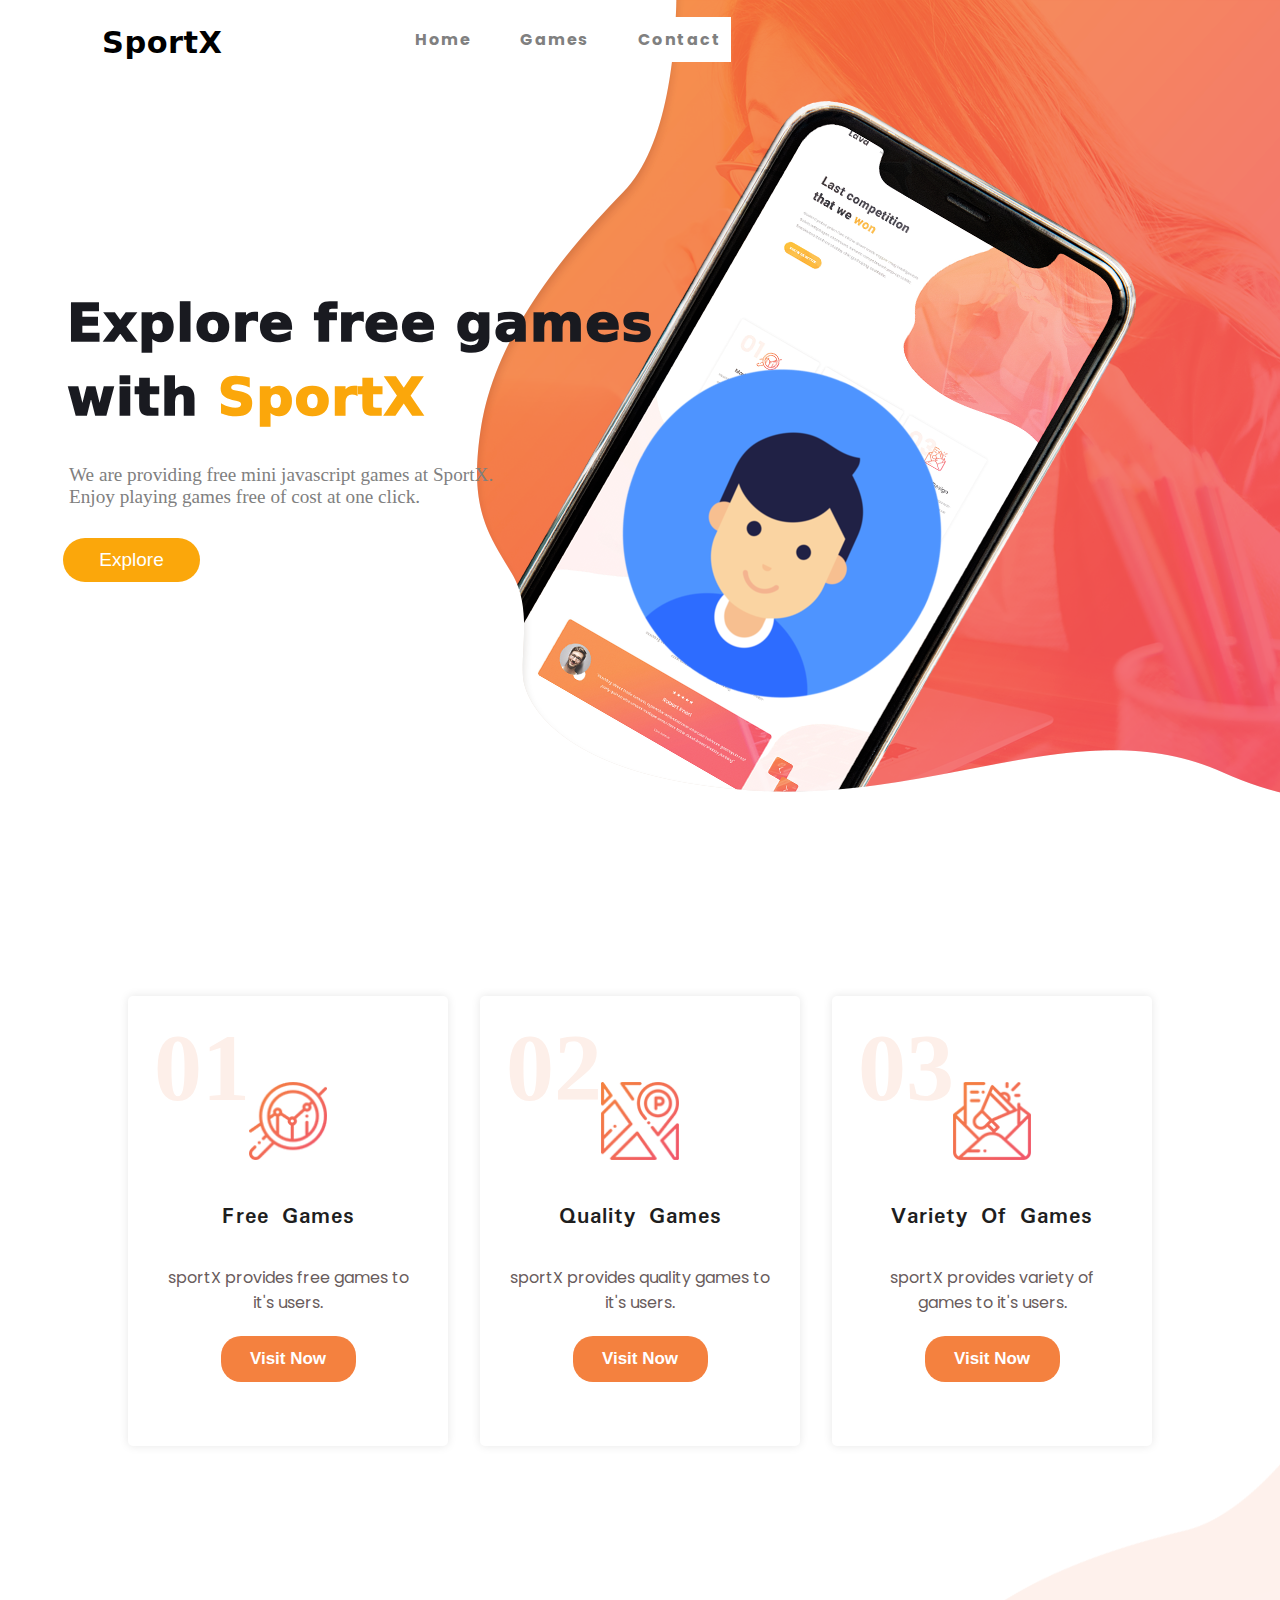
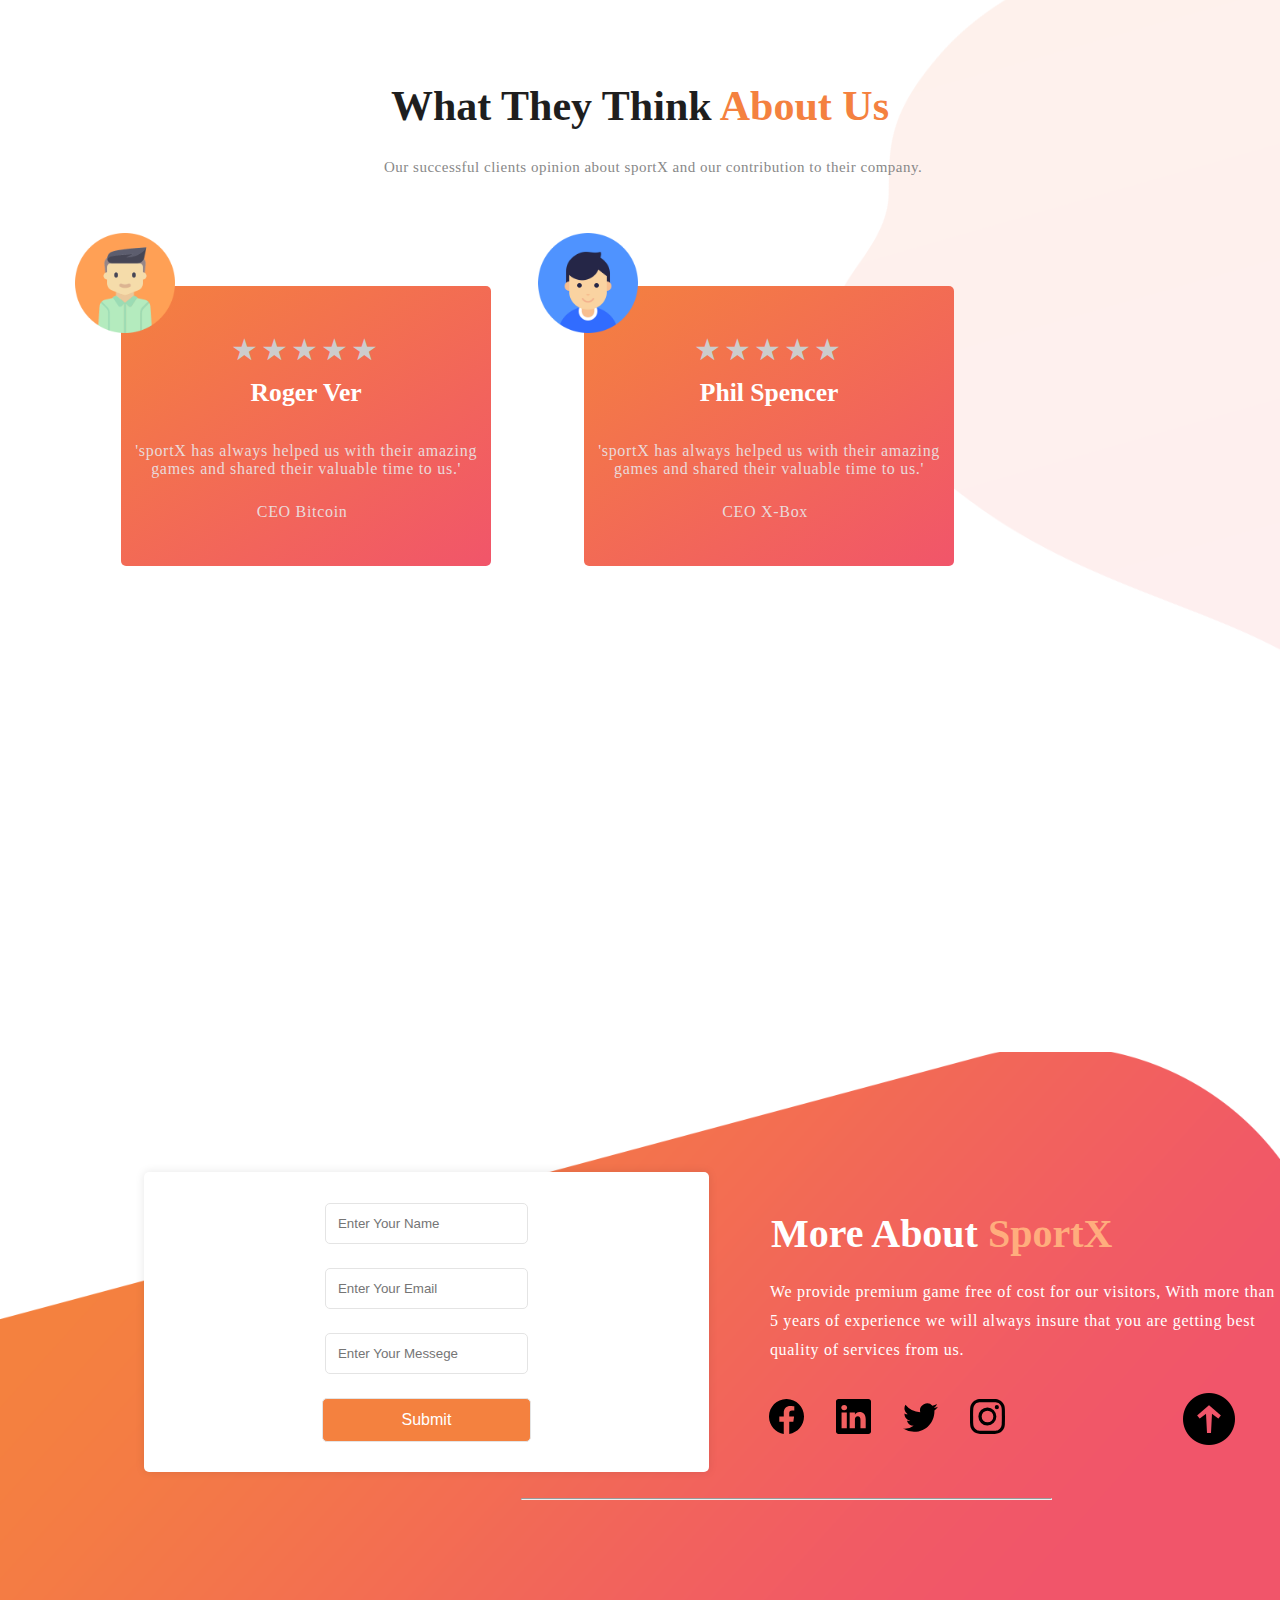
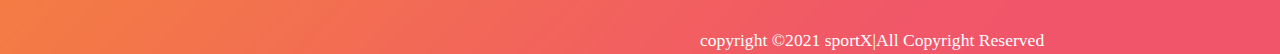
<file: index.html>
<html lang="en">

<head>
    <meta charset="UTF-8">
    <meta http-equiv="X-UA-Compatible" content="IE=edge">
    <meta name="viewport" content="width=device-width, initial-scale=1.0">
    <title>sportX</title>
    <link rel="stylesheet" type="text/css" href="style.css">

    <!-- fonts -->
    <link rel="preconnect" href="https://fonts.googleapis.com">
    <link rel="preconnect" href="https://fonts.gstatic.com" crossorigin>
    <link href="https://fonts.googleapis.com/css2?family=Poppins:wght@200&display=swap" rel="stylesheet">

    <link rel="preconnect" href="https://fonts.googleapis.com">
    <link rel="preconnect" href="https://fonts.gstatic.com" crossorigin>
    <link href="https://fonts.googleapis.com/css2?family=Padauk&family=Saira:wght@200&display=swap" rel="stylesheet">


</head>

<body>

    <div class="primary-container" id="navbar">
        <header class="primary-navbar">
            <h1>SportX</h1>
            <nav class="navigation-menu">
                <ul class="list">
                    <li class="item"><a href="index.html">Home</a></li>

                    <li class="item"><a href="games.html">Games</a></li>
                    <li class="item"><a href="#contact-us">Contact</a></li>
                </ul>
            </nav>
        </header>

        <div class="primary-container-second-div">
            <h1 class="primary-container-second-div-heading">
                Explore free games
            </h1>
            <h1 class="second-heading">with <span>SportX</span></h1>
            <p>We are providing free mini javascript games at SportX.
            </p>
            <p> Enjoy playing games free of cost at one click.</p>
            <button class="btn1"><a href="games.html" style="text-decoration: none; color: white;">Explore</a> </button>
        </div>

    </div>

    <div class="section-our-services">

        <div class="our-services-1 our-services">
            <h1>01</h1>
            <img src="images/features-icon-1.png" alt="">
            <h3>Free Games</h3>
            <p>sportX provides free games to it's users.</p>
            <button><a href="games.html" style="text-decoration: none; color: white;">Visit Now</a></button>
        </div>

        <div class="our-services-2 our-services">
            <h1>02</h1>
            <img src="images/features-icon-2.png" alt="">

            <h3>Quality Games</h3>
            <p>sportX provides quality games to it's users.</p>
            <button><a href="games.html" style="text-decoration: none; color: white;">Visit Now</a></button>
        </div>

        <div class="our-services-3 our-services">
            <h1>03</h1>
            <img src="images/features-icon-3.png" alt="">
            <h3>Variety Of Games</h3>
            <p>sportX provides variety of games to it's users.</p>
            <button><a href="games.html" style="text-decoration: none; color: white;">Visit Now</a></button>
        </div>

    </div>



    <div class="section-author">
        <h1>What They Think <span>About Us</span></h1>
        <p class="main-para-author-section">Our successful clients opinion about sportX and our contribution to their
            company.</p>

        <div class="flex-section-author">

            <div class="section-author-one">
                <img src="images/author1.png" alt="">
                <div class="section-author-one-div">
                    <div class="rate">
                        <input type="radio" id="star5" name="rate" value="5" />
                        <label for="star5" title="text">5 stars</label>
                        <input type="radio" id="star4" name="rate" value="4" />
                        <label for="star4" title="text">4 stars</label>
                        <input type="radio" id="star3" name="rate" value="3" />
                        <label for="star3" title="text">3 stars</label>
                        <input type="radio" id="star2" name="rate" value="2" />
                        <label for="star2" title="text">2 stars</label>
                        <input type="radio" id="star1" name="rate" value="1" />
                        <label for="star1" title="text">1 star</label>
                    </div>
                    <h3>Roger Ver</h3>
                    <p class="para-author-section">'sportX has always helped us with their amazing </p>
                    <p class="para-author-section2"> games and shared their
                        valuable time to us.'</p>
                    <p style="    margin-top: 25px;
                margin-left: -8px;">CEO Bitcoin</p>
                </div>
            </div>

            <div class="section-author-two">
                <img src="images/author3.png" alt="">
                <div class="section-author-two-div">
                    <div class="rate">
                        <input type="radio" id="star5" name="rate" value="5" />
                        <label for="star5" title="text">5 stars</label>
                        <input type="radio" id="star4" name="rate" value="4" />
                        <label for="star4" title="text">4 stars</label>
                        <input type="radio" id="star3" name="rate" value="3" />
                        <label for="star3" title="text">3 stars</label>
                        <input type="radio" id="star2" name="rate" value="2" />
                        <label for="star2" title="text">2 stars</label>
                        <input type="radio" id="star1" name="rate" value="1" />
                        <label for="star1" title="text">1 star</label>
                    </div>
                    <h3>
                        Phil Spencer</h3>
                    <p class="para-author-section">'sportX has always helped us with their amazing </p>
                    <p class="para-author-section2"> games and shared their
                        valuable time to us.'</p>
                    <p style="    margin-top: 25px;
                    margin-left: -8px;">CEO X-Box</p>
                </div>
            </div>
        </div>
    </div>


    <div class="section-contact-us" id="contact-us">

        <form action="
        ">
            <input type="text" placeholder="Enter Your Name">
            <input type="text" placeholder="Enter Your Email">
            <input type="text" placeholder="Enter Your Messege">
            <input class="input-type-submit" type="submit">


        </form>
        <div class="section-contact-us-about-us">
            <h1>More About <span>SportX</span></h1>
            <p>We provide premium game free of cost for our visitors,
                With more than 5 years of experience we will always insure that
                you are getting best
                quality of services
                from us.</p>
            <div class="social-media-icons">
                <img class="social-media-icons-image1" src="images/facebook.svg" alt="">
                <img src="images/linkedin.svg" alt="">
                <img src="images/twitter.svg" alt="">
                <img src="images/instagram.svg" alt="">
            </div>
            <hr class="hr-line">
            <a href="#navbar" class="scroll-up-png" style="position: relative; left: 82%;
            top: -14%;"><img src="images/scroll-up.png" alt="scroll-up"></a>
            <div class="footer-section">
                copyright &copy;2021 sportX|All Copyright Reserved
            </div>
        </div>


    </div>



</body>

</html>
</file>
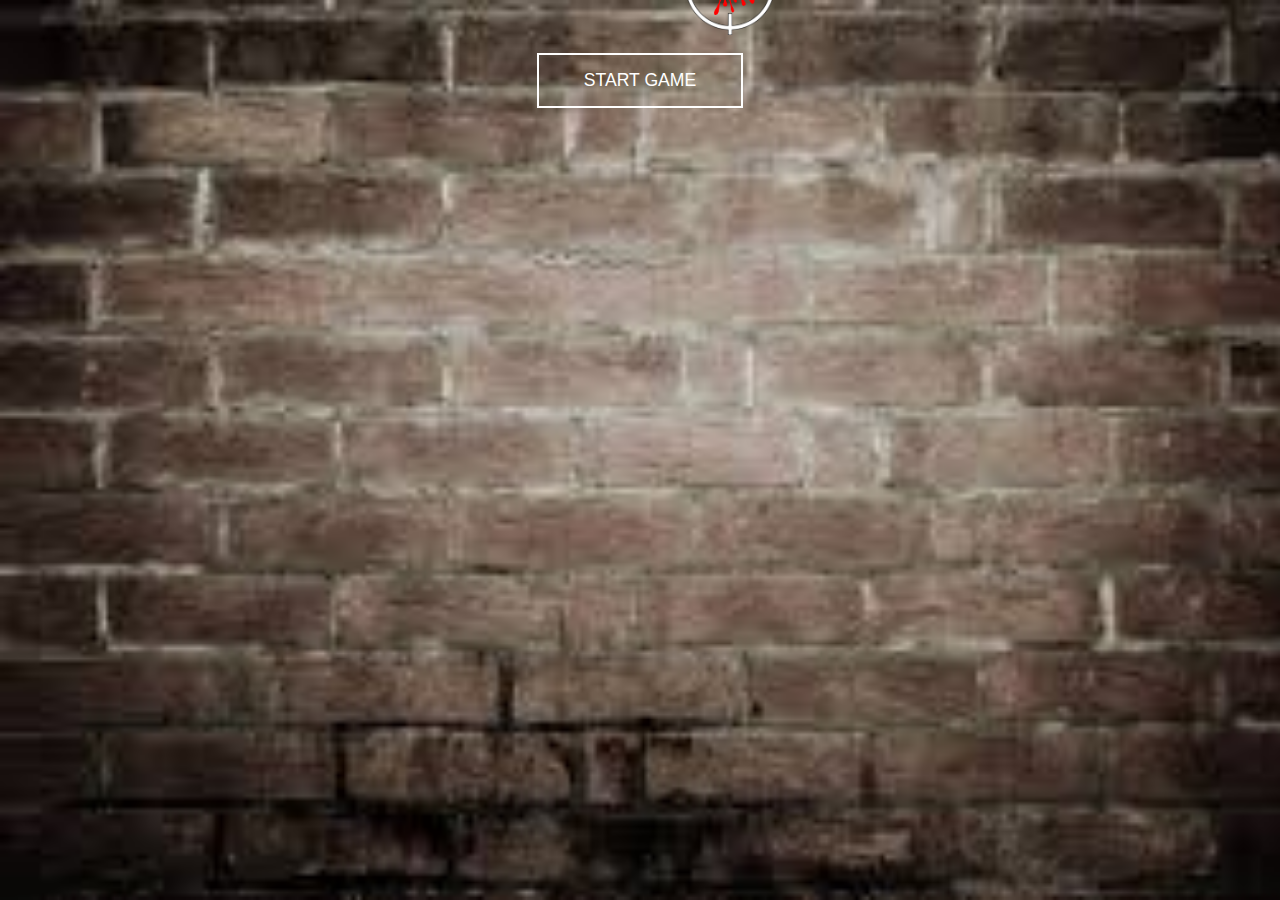
<file: shoot the enemy/index.html>
<html lang="en">

<head>
    <meta charset="UTF-8">
    <meta http-equiv="X-UA-Compatible" content="IE=edge">
    <meta name="viewport" content="width=device-width, initial-scale=1.0">
    <title>Document</title>
    <link rel="stylesheet" href="style.css">


</head>
<style>
    body {
        cursor: none;
    }

    * {
        cursor: none;
    }

    .cursor {
        position: absolute;
        height: 100px;
        z-index: 2;
        transform: translate(-63px, -65px);
        pointer-events: none;

    }

    .audioBtn {
        color: black;
        border: 2px solid blue;
        border-radius: 8px;

    }

    .back-music {
        position: relative;
        top: 22px;
        border: 2px solid blue;
        border-radius: 8px;
    }
</style>

<body>
    <div class="container">
        <button type="button" class="startBtn">START GAME</button>


        <img src="images/blood-spot.png" alt="Blood Spot" class="bloodspot" />
        <!-- <img src="images/enemy.jpeg" alt="enemy" class="image"> -->
        <img class="cursor" src="images/aim33.png" alt="">
    </div>

    <audio src="gun-shot.mp3" class="audio"></audio>

   


    <script>
        const cursor = document.querySelector(".cursor");
        window.addEventListener("mousemove", (e) => {
            cursor.style.top = e.pageY + "px";
            cursor.style.left = e.pageX + "px";

        });
        const bloodspot = document.querySelector(".bloodspot");
        window.addEventListener("click", (e) => {
            bloodspot.style.top = e.pageY + "px";
            bloodspot.style.left = e.pageX + "px";
            

            if (e.target == enemy) score++;
            if (e.target == enemy) playAudio();

            startBtn.innerText = "SCORE: " + score;


        });

        const container = document.querySelector(".container");

        const contHeight = container.offsetHeight;
        const contWidth = container.offsetWidth;

        const enemy = document.createElement("img");
        enemy.setAttribute("class", "enemy");
        enemy.setAttribute("src", "images/enemy-head3.png");

        setInterval(() => {
            const randTop = Math.random() * (contHeight - 109);
            const randLeft = Math.random() * (contWidth - 109);

            enemy.style.position = "absolute";
            enemy.style.top = randTop + "px";
            enemy.style.left = randLeft + "px";
            enemy.style.height = 100 + "px";
            enemy.style.background = "transparent";


        }, 900);

        let score = 0;
        const startBtn = document.querySelector(".startBtn");

        startBtn.addEventListener("click", () => {
            container.appendChild(enemy);
           

            startBtn.innerText = "SCORE: " + score;
        });


        var audio = document.querySelector(".audio");

        function playAudio() {
            audio.play();
        }





    </script>
</body>

</html>
</file>
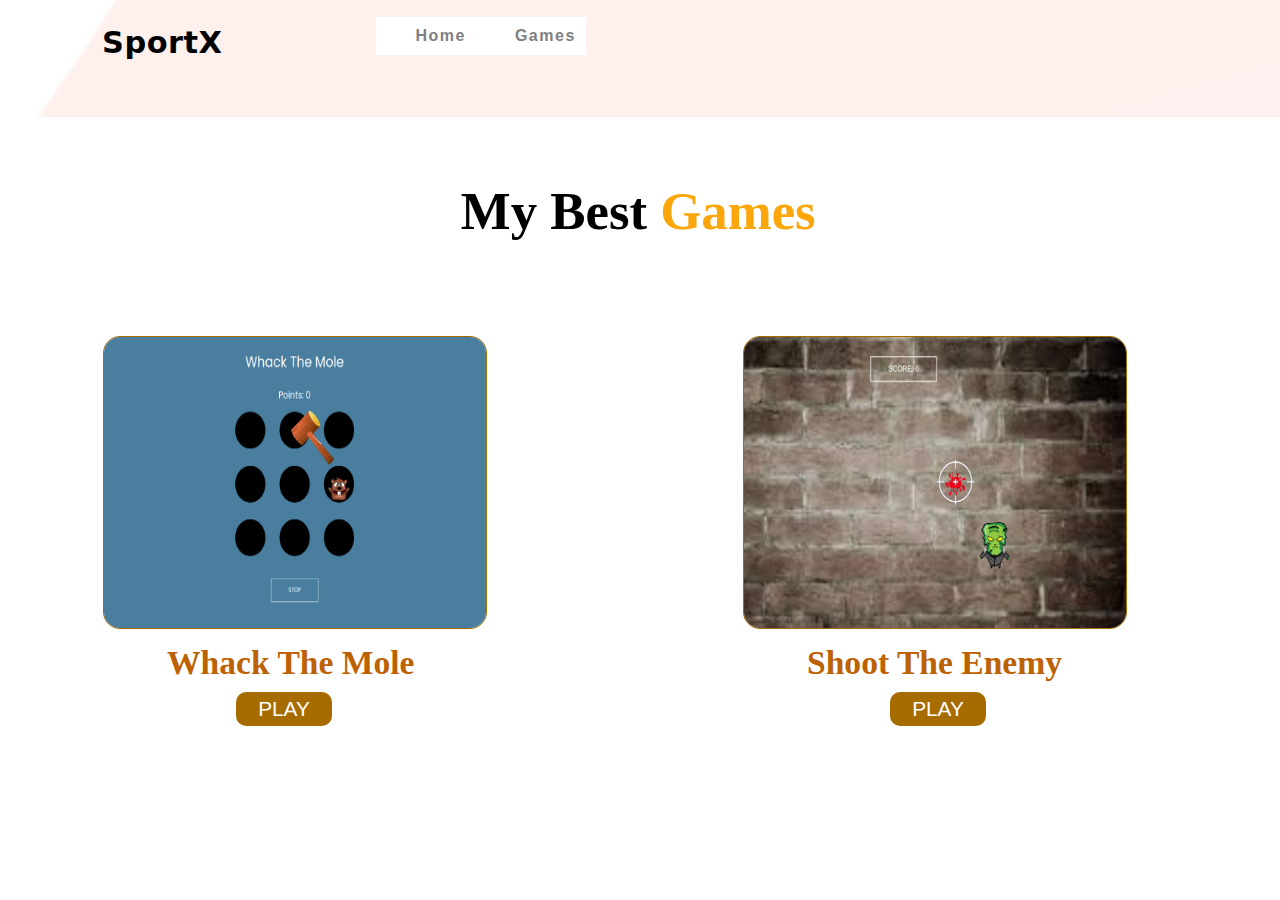
<file: games.html>
<html lang="en">

<head>
    <meta charset="UTF-8">
    <meta http-equiv="X-UA-Compatible" content="IE=edge">
    <meta name="viewport" content="width=device-width, initial-scale=1.0">
    <title>Gaming Container</title>
    <link rel="stylesheet" href="style.css">
    <style>
        * {
            margin: 0;
            padding: 0;
            box-sizing: border-box;
        }

        .primary-navbar {
            background-image: url(images/right-bg-decor.png);



            background-repeat: no-repeat;
            background-position: center center;
            background-size: cover;
            width: 100%;
            height: 117px;

        }



        .section-game-container h1 {
            font-size: 3.3rem;
            margin-left: 36%;
            margin-top: 5%;
        }

        .section-game-container h1 span {
            color: #fba70b;
        }

        .first-game {
            display: flex;
            flex-flow: column;
            height: 438px;
            margin-top: 47px;
        }


        .first-game img {
            height: 390px;
            width: 60%;
            border: 1px solid #a76c00;
            margin-top: 48px;
            border-radius: 17px;
            margin-left: 103px;
        }

        .first-game h1 {
            font-size: 2.1rem;
            color: #bd6203;
            margin-left: 167px;
            margin-top: 15px;
        }

        .first-game button a {
            text-decoration: none;
            font-size: 1.3rem;
            color: white;

        }

        .first-game button {
            background: #a76c00;
            width: 15%;
            border: none;
            border-radius: 10px;
            padding: 5px;
            margin-left: 236px;
            font-size: -3.7rem;
            margin-top: 10px;
        }

        .second-game {
            display: flex;
            flex-flow: column;
            height: 438px;
            margin-top: 47px;
        }


        .second-game img {
            height: 390px;
            width: 60%;
            border: 1px solid #a76c00;
            margin-top: 48px;
            border-radius: 17px;
            margin-left: 103px;
        }

        .second-game h1 {
            font-size: 2.1rem;
            color: #bd6203;
            margin-left: 167px;
            margin-top: 15px;
        }

        .second-game button a {
            text-decoration: none;
            font-size: 1.3rem;
            color: white;

        }

        .second-game button {
            background: #a76c00;
            width: 15%;
            border: none;
            border-radius: 10px;
            padding: 5px;
            margin-left: 250px;
            font-size: -3.7rem;
            margin-top: 10px;
        }

        .two-games {
            display: flex;
        }
    </style>
</head>

<body>

    <header class="primary-navbar">
        <h1>SportX</h1>
        <nav class="navigation-menu">
            <ul class="list">
                <li class="item"><a href="index.html">Home</a></li>

                <li class="item"><a href="games.html">Games</a></li>

            </ul>
        </nav>
    </header>

    <div class="section-game-container">
        <h1>My Best <span>Games</span></h1>

        <div class="two-games">

            <div class="first-game">
                <img src="images/whack-game.png" alt="">
                <h1>Whack The Mole</h1>
                <button><a href="Whack The Mole/whack the mole.html">PLAY</a></button>
            </div>
            <div class="second-game">
                <img src="images/shoot-game.png" alt="">
                <h1>Shoot The Enemy</h1>
                <button><a href="shoot the enemy/index.html">PLAY</a></button>
            </div>
        </div>



    </div>

</body>

</html>
</file>
<file: style.css>
* {
    margin: 0;
    padding: 0;
    box-sizing: border-box;
}
html{
    scroll-behavior: smooth;
}

.primary-container {
    height: 100%;
    display: flex;
    flex-flow: column;
    background-image: url(images/final-home-imag.png);
    background-repeat: no-repeat;
    background-position: right top;
}

.primary-navbar {
    display: flex;
    height: 80px;
}

.primary-navbar h1 {
    font-family: -apple-system, system-ui, BlinkMacSystemFont, "Segoe UI", Roboto, "Helvetica Neue", Arial, sans-serif;
    font-size: 1.9rem;
    margin-left: 102px;
    margin-top: 25px;
    align-items: center;
    justify-content: center;
    letter-spacing: 0.5;
    text-transform: none;
}

.navigation-menu .list {
    font-family: 'Poppins', sans-serif;
    display: flex;
    list-style: none;
    margin-left: 154px;
    background-color: white;
    margin-top: 17px;
}

.list .item {
    margin: 10px;
    padding-left: 29px;
}

.item a {
    text-decoration: none;
    color: gray;
    font-size: 16px;
    font-weight: 700;
    letter-spacing: 1.5;
}

.item a:hover {
    color: #fba70b;
    transition: all 1s;
}

.primary-container-second-div {
    display: flex;
    height: 528px;
    flex-flow: column;
    justify-content: center;
    margin-top: 90px;
}

.primary-container-second-div h1 {
    font-weight: 1000;
    font-size: 52px;
    line-height: 74px;
    letter-spacing: 1px;
    color: #191a20;
    margin-left: 67px;
    font-family: -apple-system, system-ui, BlinkMacSystemFont, "Segoe UI", Roboto, "Helvetica Neue", Arial, sans-serif;
}

.primary-container-second-div h1 span {
    color: #fba70b;
}

.primary-container-second-div .second-heading {
    margin-bottom: 30px;
}

.primary-container-second-div button {
    width: 137px;
    padding: 11px;
    border: none;
    background: #fba70b;
    font-size: 19px;
    color: white;
    border-radius: 23px;
    margin-left: 63px;
    margin-top: 30px;
    transition: all 0.5s;
}

.primary-container-second-div button:hover {
    background-color: #e83e8c;
}

.primary-container-second-div p {
    margin-left: 69px;
    font-size: 1.2rem;
    color: gray;
}

.section-our-services {
    display: flex;
    justify-content: center;
    align-items: center;
    margin-top: 80px;
}

.section-our-services img {
    z-index: 10;
    position: relative;
    bottom: 89px;
    margin-bottom: 50px;
    width: 78px;
    margin: auto;
}

.our-services {
    height: 450px;
    width: 25%;
    display: flex;
    flex-flow: column;
    box-shadow: 0px 0px 10px rgb(0 0 0 / 10%);
    border-radius: 5px;
    padding: 60px 30px;
    text-align: center;
    margin: 16px;
}

.our-services h3 {
    font-family: 'Padauk', sans-serif;
    margin-top: -54px;
    margin-bottom: 25px;
    font-size: 24px;
    color: #1e1e1e;
    letter-spacing: 1;
}

.our-services h1 {
    font-family: 'ubuntu';
    z-index: 9;
    opacity: 10;
    color: #fdefe9;
    font-size: 6rem;
    position: relative;
    right: 86px;
    bottom: 44px;
}

.our-services p {
    margin-top: 5px;
    margin-bottom: 18px;
    color: #695c5c;
    font-family: 'Poppins', sans-serif;
}

.our-services button {
    border: none;
    padding: 13px;
    border-radius: 20px;
    width: 135px;
    background: #f4813f;
    color: white;
    font-size: 17px;
    font-weight: 600;
    margin: auto;
    transition: all 0.5s;
}

.our-services button:hover {
    background-color: #e83e8c;
}

/* section authot */

.section-author {
    background-image: url(images/right-bg-decor.png);
    background-repeat: no-repeat;
    background-position: right center;
    width: 100%;
    height: 110%;
    position: relative;
    bottom: 100px;
}

.section-author h1 {
    margin-top: 0px;
    font-family: 'ubuntu';
    text-align: center;
    font-size: 42px;
    font-weight: 700;
    color: #1e1e1e;
    margin-bottom: 25px;
    position: relative;
    top: 20rem;
}

.section-author h1 span {
    font-style: normal;
    color: #f4813f;
}

.section-author .main-para-author-section {
    position: absolute;
    bottom: 36rem;
    width: 70%;
    left: 30%;
    font-size: 15px;
    color: #888;
    letter-spacing: 0.5;
}

/* star rating */

.rate {
    float: left;
    height: 46px;
    padding: 0 10px;
}

.rate:not(:checked)>input {
    position: absolute;
    top: -9999px;
}

.rate:not(:checked)>label {
    float: right;
    width: 1em;
    overflow: hidden;
    white-space: nowrap;
    cursor: pointer;
    font-size: 30px;
    color: #ccc;
}

.rate:not(:checked)>label:before {
    content: '★ ';
}

.rate>input:checked~label {
    color: #ffc700;
}

.rate:not(:checked)>label:hover, .rate:not(:checked)>label:hover~label {
    color: #deb217;
}

.rate>input:checked+label:hover, .rate>input:checked+label:hover~label, .rate>input:checked~label:hover, .rate>input:checked~label:hover~label, .rate>label:hover~input:checked~label {
    color: #c59b08;
}

.section-author-one-div {
    color: white;
    display: flex;
    flex-flow: column;
    background: linear-gradient(145deg, rgba(244, 129, 63, 1) 0%, rgba(241, 85, 106, 1) 100%);
    height: 280px;
    width: 80%;
    border-radius: 5px;
    justify-content: center;
    align-items: center;
    margin-top: 321px;
    margin-left: 121px;
}

.section-author-one-div p {
    color: #ead9d9;
    letter-spacing: 0.7;
}

.section-author-one-div h3 {
    margin-bottom: 34px;
    font-size: 1.6rem;
}

.section-author-one img {
    height: 100px;
    position: relative;
    top: 23rem;
    left: 75px;
}

.section-author-two-div {
    color: white;
    display: flex;
    flex-flow: column;
    background: linear-gradient(145deg, rgba(244, 129, 63, 1) 0%, rgba(241, 85, 106, 1) 100%);
    height: 280px;
    width: 80%;
    border-radius: 5px;
    justify-content: center;
    align-items: center;
    margin-top: 321px;
    margin-left: 121px;
}

.section-author-two-div p {
    color: #ead9d9;
    letter-spacing: 0.7;
}

.section-author-two-div h3 {
    margin-bottom: 34px;
    font-size: 1.6rem;
}

.section-author-two img {
    height: 100px;
    position: relative;
    top: 23rem;
    left: 75px;
}

.flex-section-author {
    display: flex;
}

.section-author-one {
    margin-top: 30px;
}

.section-author-two {
    margin-top: 30px;
}

.section-contact-us {
    background-image: url(images/footer-bg.png);
    margin-top: 200px;
    padding-top: 120px;
    background-repeat: no-repeat;
    background-position: center center;
    background-size: cover;
    width: 100%;
    display: flex;
    height: 602px;
}

.section-contact-us form {
    width: 97%;
    height: 300px;
    background-color: white;
    margin-left: 144px;
    display: flex;
    justify-content: center;
    align-items: center;
    flex-flow: column;
    border-radius: 5px;
    box-shadow: 0px 0px 10px rgb(0 0 0 / 10%);
}

.section-contact-us form input {
    padding: 12px;
    margin: 12px;
    border: 1px solid #e4e4e4;
    border-radius: 5px;
}

.section-contact-us-about-us h1 {
    font-size: 2.5rem;
    color: white;
    margin-left: 62px;
    margin-top: 38px;
}

.section-contact-us-about-us p {
    color: white;
    margin-left: 61px;
    margin-top: 21px;
    line-height: 1.8;
    letter-spacing: 0.7;
    margin-bottom: 21px;
}

.section-contact-us-about-us h1 span {
    color: #ffad7d;
}

.social-media-icons {
    margin-left: 46px;
}

.social-media-icons img {
    height: 35px;
    margin: 14px;
}

.input-type-submit {
    padding: 12px;
    margin-left: 12px;
    width: 209px;
    color: white;
    background: #f4813f;
    border-radius: 13px;
    font-size: 16px;
    transition: all 0.5s;
}

.input-type-submit:hover {
    background-color: #e83e8c;
}

.footer-section {
    color: white;
    position: relative;
    top: 112px;
    left: -9px;
    font-size: 1.1rem;
}

.hr-line {
    color: #ded9d9;
    width: 93%;
    position: relative;
    text-align: center;
    top: 46px;
    left: -188px;
}
</file>
<file: shoot the enemy/style.css>
* {
    margin: 0;
    padding: 0;
    box-sizing: border-box;
    font-family: "Poppins", sans-serif;
    cursor: cell;
}

body {
    background-image: url(images/background-wall5.jpeg);
    background-repeat: no-repeat;
    background-size: cover;
    height: 100vh;
    text-align: center;
}

.container {
    position: relative;
    height: 100%;
    overflow: hidden;
}

button {
    color: #fff;
    border: 2px solid #fff;
    background: transparent;
    padding: 15px 45px;
    font-size: 1.1rem;
    margin-top: 3em;
    outline: none;
    cursor: none;
}

.bloodSpot {
    position: absolute;
    height: 50px;
    transform: translate(-74%, -70%);
    z-index: 2;
}


img::selection {
    background: transparent;
}
</file>
